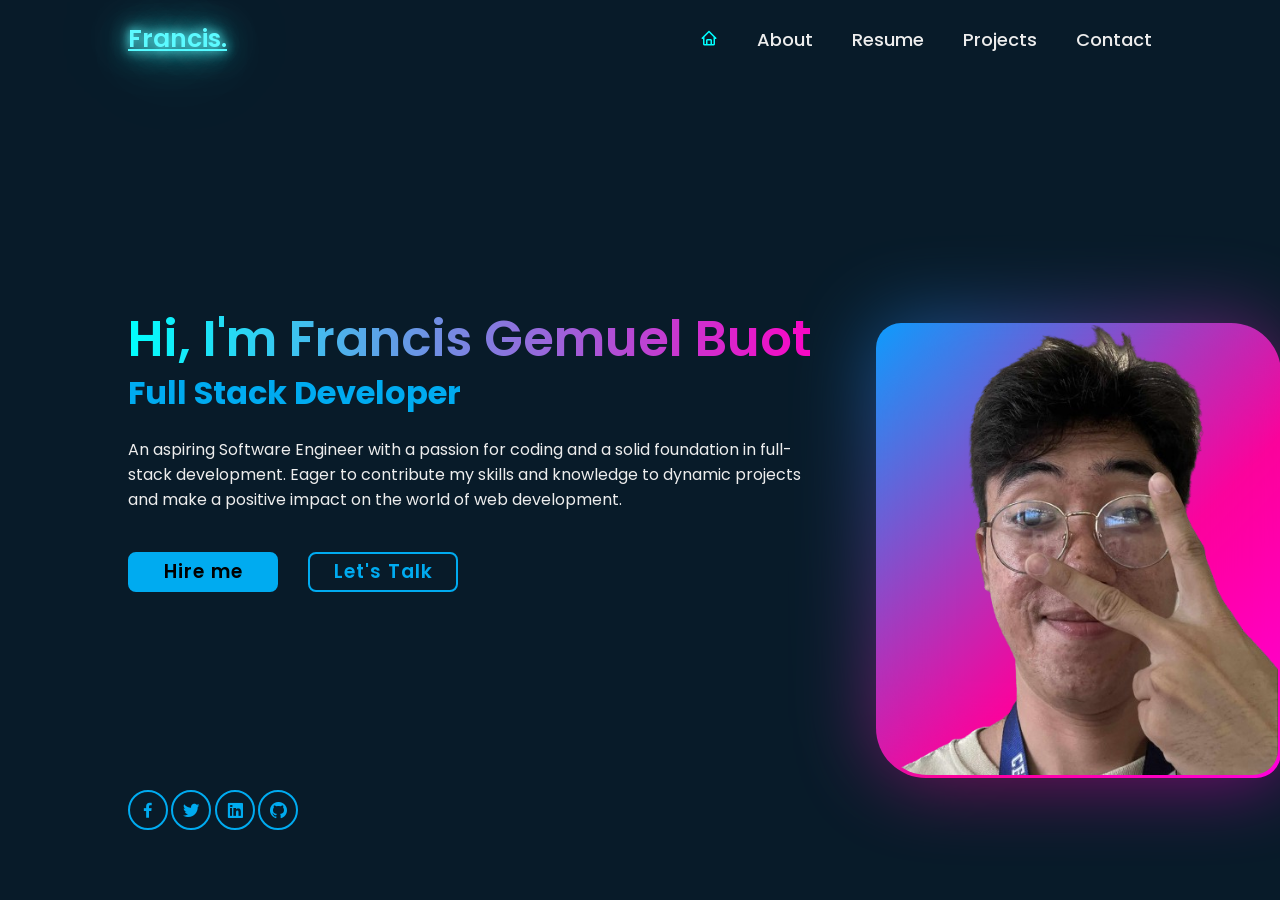
<file: index.html>
<!DOCTYPE html>
<html lang = "en">
    <head>
        <meta charset="UTF-8">
        <meta http-equiv="X-UA-Compatible" content="IE=edge">
        <meta name="viewport" content="width=device-width, initial-scale=1.0">
        <title>My Portfolio</title>
        <link rel="icon" href="https://freepngimg.com/thumb/letter/130294-images-letter-f-download-free-image.png" type="image/x-icon">
        <link rel="stylesheet" href="styles.css">
        <link href='https://unpkg.com/boxicons@2.1.4/css/boxicons.min.css' rel='stylesheet'>
    </head>
    <body>
        <header class ="header">
            <a href="#" class = "logo"> Francis. </a>
            <nav class = "navbar"> 
                <a href="#" class ="active"><i class='bx bx-home'></i></a>
                <a href="#">About</a>
                <a href="#">Resume</a>
                <a href="#">Projects</a>
                <a href="#">Contact</a>
            </nav>
        </header>
        <section class="Home">
            <div class ="Home-content">
                <h1>Hi, I'm Francis Gemuel Buot</h1>
                <h3>Full Stack Developer</h3>
                <p>An aspiring Software Engineer with a passion for coding and a solid foundation 
                    in full-stack development. Eager to contribute my skills and 
                    knowledge to dynamic projects and make a positive impact on 
                    the world of web development.
                </p>
                <div class = "btn-box">
                    <a href="#">Hire me</a>
                    <a href="#">Let's Talk</a>
                </div>
            </div>
            <div class = "Home-sci">
                <a href="#"><i class='bx bxl-facebook'></i></a>
                <a href="#"><i class='bx bxl-twitter' ></i></a>
                <a href="#"><i class='bx bxl-linkedin-square' ></i></a>
                <a href="#"><i class='bx bxl-github'></i></a>
            </div>
            <div class="block glow"></div>
        </section>
    </body>
</html>
</file>
<file: styles.css>
@import url('https://fonts.googleapis.com/css2?family=Poppins:wght@300;400;500;600;700;800;900&display=swap');

*{
    margin: 0;
    padding: 0;
    box-sizing: border-box;
    font-family: 'Poppins', sans-serif;
}

body{
    background: #081b29;
}

header{
    position: fixed;
    top: 0;
    left: 0;
    width: 100%;
    padding: 20px 10%;
    background: transparent;
    display: flex;
    justify-content: space-between;
    align-items: center;
    z-index: 100;
}

.logo{
    text-shadow: 0px 0px 10px #5cfaff,
                0px 0px 20px #5cfaff,
                0px 0px 40px #5cfaff,
                0px 0px 80px #5cfaff;
    font-size: 25px;
    color: #5cfaff;
    font-weight: 600;
}

.navbar a{
    font-size: 18px;
    color: #ededed;
    text-decoration: none;
    font-weight: 500;
    margin-left: 35px;
    transition: .3s;
}

.navbar a:hover,
.navbar a.active{
    color: aqua;
}

.Home{
    height: 100vh;
    display: flex;
    align-items: center;
    padding: 0 10%;
}
.Home-content{
    max-width: 700px;
}

.Home-content h1{
    font-size: 50px;
    font-weight: 600;
    color: #ededed;
    line-height: 1.2;
    background: linear-gradient(90deg, #00fffd,#ff00c3);
    -webkit-background-clip: text;
    background-clip: text;
    -webkit-text-fill-color: transparent;
}
.Home-content h3{
    font-size: 32px;
    font-weight: 700;
    color: #00abf0;
}
.Home-content p{
    font-size: 16px;
    color: #ededed;
    margin: 20px 0 40px;
}
.Home-content .btn-box{
    display: flex;
    justify-content: space-between;
    width: 330px;
    height: 40px;
}

.btn-box a{
    position: relative;
    display: inline-flex;
    justify-content: center;
    align-items: center;
    width: 150px;
    height: 100%;
    background: #00abf0;
    border: 2px solid #00abf0;
    border-radius: 8px;
    font-size: 19px;
    color: black;
    text-decoration: none;
    font-weight: 600;
    letter-spacing: 1px;
    z-index: 1;
    overflow: hidden;
    transition: .5s;
}
.btn-box a:hover{
    color: #00abf0;
}

.btn-box :nth-child(2){
    background: transparent;
    color: #00abf0;
}

.btn-box :nth-child(2):hover{
    color: black;
}


.btn-box :nth-child(2)::before{
    background: #00abf0;
}


.btn-box a::before {
    content: '';
    position: absolute;
    top: 0;
    left: 0;
    width: 0;
    height: 100%;
    background:black;
    z-index: -1;
    transition: .5s;
    
}

.btn-box a:hover::before {
    width: 100%;

}

.Home-sci{
    position: absolute;
    bottom: 70px;
    width: 170px;
    display: flex;
    justify-content: space-between;
}

.Home-sci a{
    position: relative;
    display: inline-flex;
    justify-content: center;
    align-items: center;
    width: 40px;
    height: 40px;
    background: transparent;
    border: 2px solid #00abf0;
    border-radius: 50%;
    font-size: 20px;
    color: #00abf0;
    text-decoration: none;
    z-index: 1;
    overflow: hidden;
    transition: .5s;
}

.Home-sci a:hover::before{
    background: black;
}

.Home-sci a::before{
    content: '';
    position: absolute;
    top: 0;
    left: 0;
    width: 0;
    height: 100%;
    background:#00abf0;
    z-index: -1;
    transition: .5s;
}

.Home-sci a:hover::before{
    width: 100%;
}

.block{
    position: absolute;
    width: 400px;
    height: 450px;
    margin-top: 200px;
    margin-left: 750px;
    background: url("self-img.png");
    background-size: cover;
    border-radius: 25px 50px;
    background-repeat: no-repeat;
    
}

.glow::before, .glow::after{
    content: '';
    position: absolute;
    left: -2px;
    top: -2px;
    background: linear-gradient(-45deg, #00ff66, #00ffff, #ff00ff, #ff0099,#099fff
    );
    border-radius: 25px 50px;
    background-size: 400%;
    height: calc(100% + 5px);
    width: calc(100% + 5px);
    z-index: -1;
    animation: change 40s linear infinite;
}

@keyframes change{
    0%{
        background-position: 0,0;
    }
    50%{
        background-position: 400%,0;
    }
    100%{
        background-position: 0,0;
    }

}
.glow::after{
    filter: blur(40px);
    opacity: .5;
}
</file>
